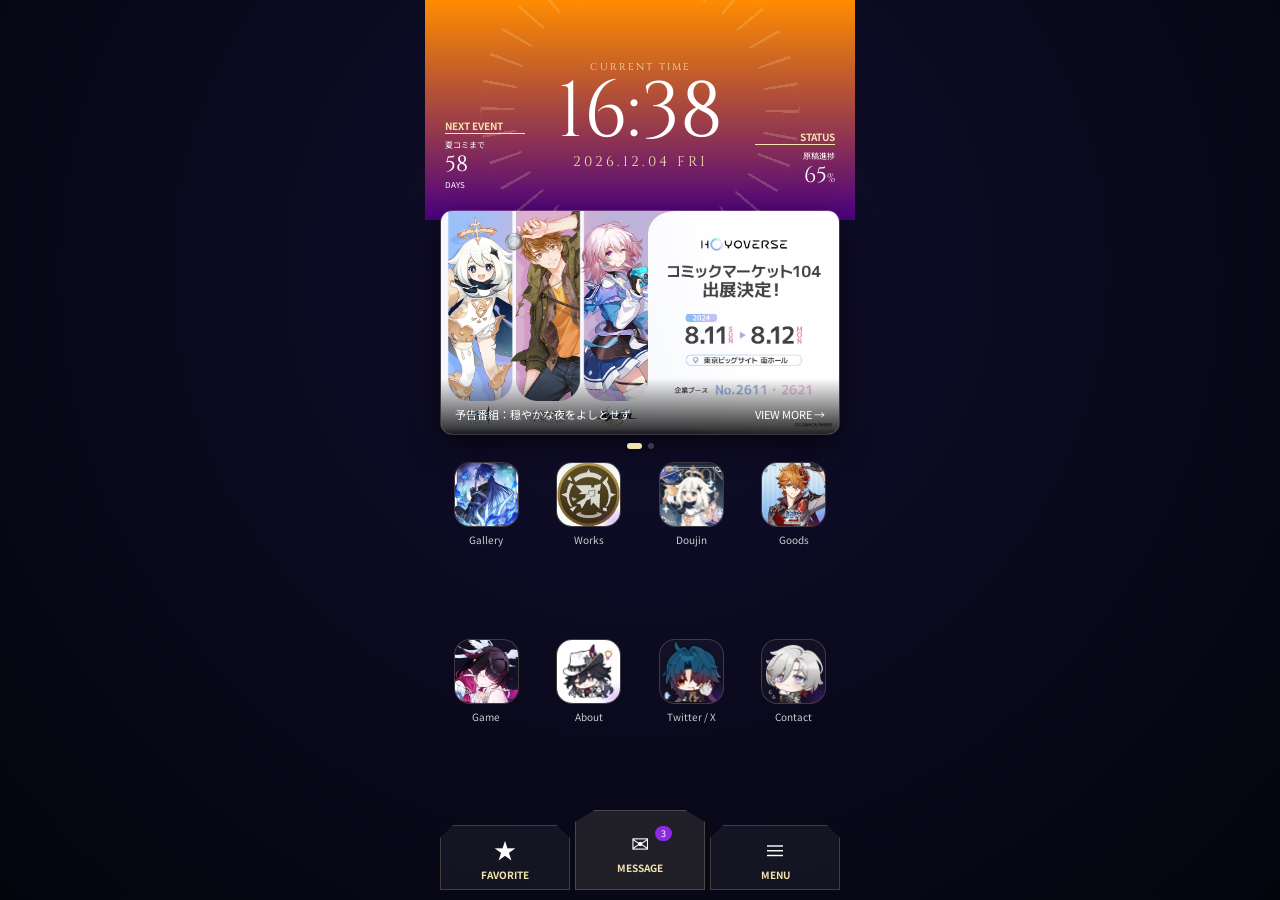
<file: home/index.html>
<!DOCTYPE html>
<html lang="ja">
<head>
  <meta charset="UTF-8">
  <meta name="viewport" content="width=device-width, initial-scale=1.0, viewport-fit=cover">
  <title>Artist Portfolio HUD</title>
  <link href="https://fonts.googleapis.com/css2?family=Cinzel:wght@400;700&family=Noto+Sans+JP:wght@300;700&display=swap" rel="stylesheet">

  <style>
    :root {
      --bg-dark: #03050d;
      --accent-gold: #f3e5ab;
      --accent-purple: #8a2be2;
      --glass-border: rgba(243, 229, 171, 0.2);
      --safe-area-bottom: env(safe-area-inset-bottom);
    }

    * { box-sizing: border-box; margin: 0; padding: 0; -webkit-tap-highlight-color: transparent; }

    body {
      background-color: var(--bg-dark);
      color: #fff;
      font-family: 'Noto Sans JP', sans-serif;
      height: 100dvh;
      overflow: hidden;
      display: flex;
      justify-content: center;
    }

    .bg-layer {
      position: fixed;
      inset: 0;
      background: radial-gradient(circle at 50% 30%, #120e2e 0%, #03050d 100%);
      z-index: -2;
    }

    .screen-container {
      width: 100%;
      max-width: 430px;
      height: 100%;
      display: flex;
      flex-direction: column;
      padding: 0 15px calc(10px + var(--safe-area-bottom));
      position: relative;
    }

    .hud-clock-section {
      position: relative;
      width: calc(100% + 30px);
      margin-left: -15px;
      height: 220px;
      display: flex;
      justify-content: center;
      align-items: center;
      overflow: hidden;
      transition: background 2s ease;
    }

    .hud-clock-section.morning { background: linear-gradient(to bottom, #4facfe 0%, #00f2fe 100%); }
    .hud-clock-section.day { background: radial-gradient(circle at center, #1e90ff 0%, #120e2e 100%); }
    .hud-clock-section.evening { background: linear-gradient(to bottom, #ff8c00 0%, #4b0082 100%); }
    .hud-clock-section.night { background: radial-gradient(circle at center, #1a143d 0%, #03050d 100%); }
    .hud-clock-section.midnight { background: linear-gradient(to bottom, #020111 0%, #191970 100%); }

    #weather-canvas {
      position: absolute;
      inset: 0;
      width: 100%;
      height: 100%;
      z-index: 1;
      pointer-events: none;
    }

    .hud-circle {
      position: absolute;
      width: 320px;
      height: 320px;
      border: 1px solid rgba(243, 229, 171, 0.15);
      border-radius: 50%;
      mask: radial-gradient(transparent 55%, black 56%);
      background: repeating-conic-gradient(from 0deg, var(--accent-gold) 0deg 1deg, transparent 1deg 10deg);
      opacity: 0.2;
      animation: rotateHUD 60s linear infinite;
      z-index: 2;
    }

    @keyframes rotateHUD {
      from { transform: rotate(0deg); }
      to { transform: rotate(360deg); }
    }

    .clock-content { z-index: 5; text-align: center; margin-top: 10px; }
    .clock-label { font-family: 'Cinzel', serif; font-size: 10px; color: var(--accent-gold); letter-spacing: 2px; }
    #clock { font-family: 'Cinzel', serif; font-size: 78px; font-weight: 400; line-height: 1; }
    #date { font-family: 'Cinzel', serif; font-size: 14px; color: var(--accent-gold); letter-spacing: 3px; }

    .side-info {
      position: absolute;
      bottom: 30px;
      width: 80px;
      font-size: 10px;
      z-index: 5;
    }

    .info-left { left: 20px; text-align: left; }
    .info-right { right: 20px; text-align: right; }
    .info-title { color: var(--accent-gold); border-bottom: 1px solid var(--accent-gold); margin-bottom: 5px; font-weight: bold; }
    .info-val { font-size: 22px; font-family: 'Cinzel', serif; }

    .banner-area {
      width: 100%;
      position: relative;
      margin-top: -10px;
      z-index: 10;
    }

    .banner-container {
      width: 100%;
      aspect-ratio: 16 / 9;
      border-radius: 12px;
      border: 1px solid var(--glass-border);
      overflow-x: auto;
      display: flex;
      scroll-snap-type: x mandatory;
      scrollbar-width: none;
      touch-action: pan-x;
      box-shadow: 0 10px 30px rgba(0,0,0,0.6);
    }

    .banner-container::-webkit-scrollbar { display: none; }

    .slide {
      min-width: 100%;
      height: 100%;
      scroll-snap-align: start;
      position: relative;
    }

    .slide a,
    .slide-link {
      display: block;
      width: 100%;
      height: 100%;
      position: relative;
      color: inherit;
      text-decoration: none;
    }

    .slide img {
      width: 100%;
      height: 100%;
      object-fit: cover;
      display: block;
      pointer-events: none;
    }

    .banner-footer {
      position: absolute;
      left: 0;
      bottom: 0;
      z-index: 10;
      width: 100%;
      background: linear-gradient(transparent, rgba(0,0,0,0.85));
      padding: 28px 14px 12px;
      font-size: 11px;
      display: flex;
      justify-content: space-between;
      align-items: flex-end;
      color: #fff;
      pointer-events: none;
    }

    .dots {
      display: flex;
      justify-content: center;
      gap: 6px;
      margin: 8px 0;
    }

    .dot {
      width: 6px;
      height: 6px;
      background: rgba(255,255,255,0.2);
      border-radius: 50%;
      transition: 0.25s;
    }

    .dot.active {
      background: var(--accent-gold);
      width: 15px;
      border-radius: 3px;
    }

    .app-grid {
      display: grid;
      grid-template-columns: repeat(4, 1fr);
      gap: 15px 10px;
      margin-top: 5px;
      flex-grow: 1;
    }

    .app-item {
      display: flex;
      flex-direction: column;
      align-items: center;
      color: inherit;
      text-decoration: none;
    }

    .icon-box {
      width: 65px;
      height: 65px;
      background: rgba(255,255,255,0.03);
      border: 1px solid var(--glass-border);
      border-radius: 16px;
      display: flex;
      align-items: center;
      justify-content: center;
      position: relative;
      overflow: hidden;
    }

    .icon-box img {
      width: 100%;
      height: 100%;
      object-fit: cover;
      display: block;
    }

    .icon-box::before {
      content: '';
      position: absolute;
      bottom: -5px;
      right: -5px;
      width: 15px;
      height: 15px;
      background: var(--accent-purple);
      filter: blur(8px);
      opacity: 0.6;
      pointer-events: none;
    }

    .app-label {
      font-size: 10px;
      opacity: 0.8;
      margin-top: 5px;
      color: #fff;
      text-decoration: none;
    }

    .bottom-nav {
      margin-top: 10px;
      height: 80px;
      display: flex;
      gap: 5px;
      align-items: flex-end;
    }

    .nav-item {
      flex: 1;
      height: 65px;
      background: rgba(255,255,255,0.05);
      border: 1px solid var(--glass-border);
      display: flex;
      flex-direction: column;
      align-items: center;
      justify-content: center;
      position: relative;
      clip-path: polygon(10% 0, 90% 0, 100% 20%, 100% 100%, 0 100%, 0 20%);
    }

    .nav-item.center {
      height: 80px;
      background: rgba(243, 229, 171, 0.1);
      clip-path: polygon(15% 0, 85% 0, 100% 15%, 100% 100%, 0 100%, 0 15%);
    }

    .nav-icon { font-size: 22px; margin-bottom: 2px; }
    .nav-text { font-size: 10px; color: var(--accent-gold); font-weight: bold; }
    .badge {
      position: absolute;
      top: 15px;
      right: 25%;
      background: var(--accent-purple);
      color: white;
      font-size: 9px;
      padding: 1px 6px;
      border-radius: 10px;
    }
  </style>
</head>

<body>
  <div class="bg-layer"></div>

  <div class="screen-container">

    <section class="hud-clock-section" id="clock-section">
      <canvas id="weather-canvas"></canvas>
      <div class="hud-circle"></div>

      <div class="side-info info-left">
        <div class="info-title">NEXT EVENT</div>
        <div style="font-size:8px;">夏コミまで</div>
        <div class="info-val">58</div>
        <div style="font-size:8px;">DAYS</div>
      </div>

      <div class="clock-content">
        <div class="clock-label">CURRENT TIME</div>
        <div id="clock">00:00</div>
        <div id="date">2026.06.16 TUE</div>
      </div>

      <div class="side-info info-right">
        <div class="info-title">STATUS</div>
        <div style="font-size:8px;">原稿進捗</div>
        <div class="info-val">65<span style="font-size:12px;">%</span></div>
      </div>
    </section>

    <section class="banner-area">
      <div class="banner-container" id="slider">

        <div class="slide">
          <a class="slide-link" href="./index.html">
            <img src="banner1.png" alt="banner">
            <div class="banner-footer">
              <span>予告番組：穏やかな夜をよしとせず</span>
              <span>VIEW MORE →</span>
            </div>
          </a>
        </div>

        <div class="slide">
          <a class="slide-link" href="#">
            <img src="banner2.png" onerror="this.src='https://via.placeholder.com/800x450/1a1a1a/f3e5ab?text=BANNER+2'">
            <div class="banner-footer">
              <span>INFORMATION</span>
              <span>VIEW MORE →</span>
            </div>
          </a>
        </div>

      </div>

      <div class="dots">
        <span class="dot active"></span>
        <span class="dot"></span>
      </div>
    </section>

    <nav class="app-grid">
      <a class="app-item" href="main/index.html">
        <div class="icon-box"><img src="icon1.png" onerror="this.src='https://via.placeholder.com/100/333/fff?text=G'"></div>
        <span class="app-label">Gallery</span>
      </a>

      <a class="app-item" href="#">
        <div class="icon-box"><img src="icon2.png" onerror="this.src='https://via.placeholder.com/100/333/fff?text=W'"></div>
        <span class="app-label">Works</span>
      </a>

      <a class="app-item" href="#">
        <div class="icon-box"><img src="icon3.png" onerror="this.src='https://via.placeholder.com/100/333/fff?text=D'"></div>
        <span class="app-label">Doujin</span>
      </a>

      <a class="app-item" href="comike/goods/index.html">
        <div class="icon-box"><img src="icon4.png" onerror="this.src='https://via.placeholder.com/100/333/fff?text=Goods'"></div>
        <span class="app-label">Goods</span>
      </a>

      <a class="app-item" href="#">
        <div class="icon-box"><img src="icon5.png" onerror="this.src='https://via.placeholder.com/100/333/fff?text=Game'"></div>
        <span class="app-label">Game</span>
      </a>

      <a class="app-item" href="#">
        <div class="icon-box"><img src="icon6.png" onerror="this.src='https://via.placeholder.com/100/333/fff?text=About'"></div>
        <span class="app-label">About</span>
      </a>

      <a class="app-item" href="#">
        <div class="icon-box"><img src="icon7.png" onerror="this.src='https://via.placeholder.com/100/333/fff?text=X'"></div>
        <span class="app-label">Twitter / X</span>
      </a>

      <a class="app-item" href="#">
        <div class="icon-box"><img src="icon8.png" onerror="this.src='https://via.placeholder.com/100/333/fff?text=Mail'"></div>
        <span class="app-label">Contact</span>
      </a>
    </nav>

    <footer class="bottom-nav">
      <div class="nav-item">
        <div class="nav-icon">★</div>
        <div class="nav-text">FAVORITE</div>
      </div>

      <div class="nav-item center">
        <span class="badge">3</span>
        <div class="nav-icon">✉</div>
        <div class="nav-text">MESSAGE</div>
      </div>

      <div class="nav-item">
        <div class="nav-icon">≡</div>
        <div class="nav-text">MENU</div>
      </div>
    </footer>

  </div>

  <script>
    function updateTimeAndTheme() {
      const now = new Date();
      const h = now.getHours();
      const m = String(now.getMinutes()).padStart(2, '0');
      const days = ['SUN', 'MON', 'TUE', 'WED', 'THU', 'FRI', 'SAT'];

      document.getElementById('clock').innerText = `${h}:${m}`;
      document.getElementById('date').innerText =
        `${now.getFullYear()}.${String(now.getMonth() + 1).padStart(2, '0')}.${String(now.getDate()).padStart(2, '0')} ${days[now.getDay()]}`;

      const section = document.getElementById('clock-section');
      section.classList.remove('morning', 'day', 'evening', 'night', 'midnight');

      if (h >= 5 && h < 10) section.classList.add('morning');
      else if (h >= 10 && h < 16) section.classList.add('day');
      else if (h >= 16 && h < 19) section.classList.add('evening');
      else if (h >= 19 && h < 24) section.classList.add('night');
      else section.classList.add('midnight');
    }

    setInterval(updateTimeAndTheme, 1000);
    updateTimeAndTheme();

    const weatherCanvas = document.getElementById('weather-canvas');
    const wCtx = weatherCanvas.getContext('2d');
    let weatherParticles = [];
    let weatherType = 'clear';

    function initWeather() {
      weatherCanvas.width = weatherCanvas.offsetWidth;
      weatherCanvas.height = weatherCanvas.offsetHeight;

      const rand = Math.random();
      if (rand < 0.3) weatherType = 'rain';
      else if (rand < 0.5) weatherType = 'snow';
      else weatherType = 'clear';

      weatherParticles = [];
      const count = weatherType === 'clear' ? 0 : 80;

      for (let i = 0; i < count; i++) {
        weatherParticles.push({
          x: Math.random() * weatherCanvas.width,
          y: Math.random() * weatherCanvas.height,
          l: Math.random() * 15 + 5,
          v: Math.random() * 5 + 2,
          s: Math.random() * 2 + 1
        });
      }
    }

    function drawWeather() {
      wCtx.clearRect(0, 0, weatherCanvas.width, weatherCanvas.height);

      if (weatherType !== 'clear') {
        weatherParticles.forEach(p => {
          if (weatherType === 'rain') {
            wCtx.strokeStyle = 'rgba(174, 194, 224, 0.4)';
            wCtx.beginPath();
            wCtx.moveTo(p.x, p.y);
            wCtx.lineTo(p.x + p.v / 2, p.y + p.l);
            wCtx.stroke();
            p.y += p.v * 2;
            p.x += p.v / 2;
          } else {
            wCtx.fillStyle = 'rgba(255, 255, 255, 0.6)';
            wCtx.beginPath();
            wCtx.arc(p.x, p.y, p.s, 0, Math.PI * 2);
            wCtx.fill();
            p.y += p.v / 3;
            p.x += Math.sin(p.y / 20);
          }

          if (p.y > weatherCanvas.height) {
            p.y = -20;
            p.x = Math.random() * weatherCanvas.width;
          }
        });
      }

      requestAnimationFrame(drawWeather);
    }

    const slider = document.getElementById('slider');
    const dots = document.querySelectorAll('.dot');

    slider.addEventListener('scroll', () => {
      const index = Math.round(slider.scrollLeft / slider.offsetWidth);
      dots.forEach((dot, i) => dot.classList.toggle('active', i === index));
    });

    window.addEventListener('resize', initWeather);
    initWeather();
    drawWeather();
  </script>
</body>
</html>
</file>
